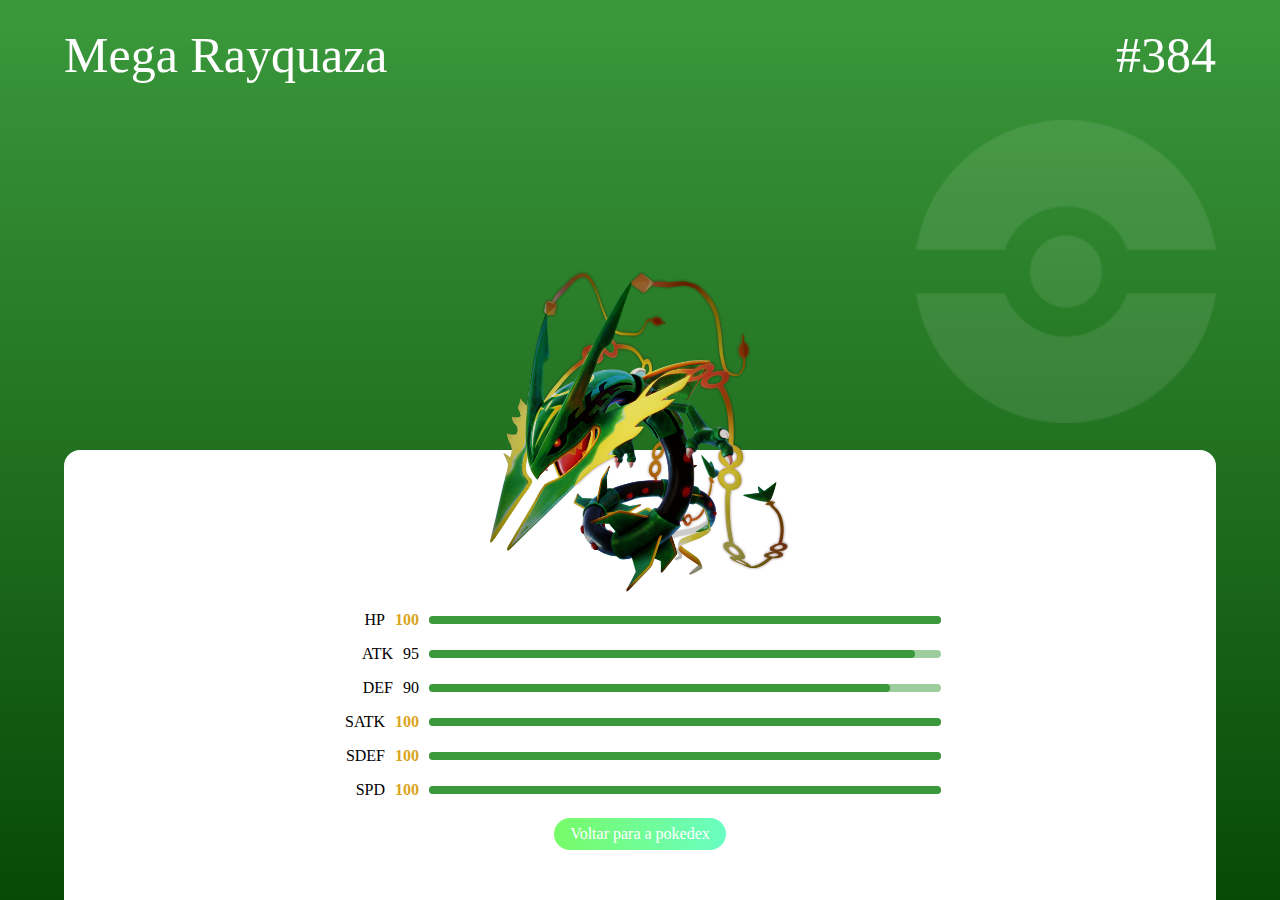
<file: pages/info.html>
<!DOCTYPE html>
<html lang="en">
<head>
    <meta charset="UTF-8">
    <meta http-equiv="X-UA-Compatible" content="IE=edge">
    <meta name="viewport" content="width=device-width, initial-scale=1.0">
    <title>Pokemon</title>
    <link rel="shortcut icon" href="/imagens/favicon.ico" type="image/x-icon">
    <link rel="stylesheet" href="/styles/infoPage/infoPage.css">
</head>
<body>
    <section class="pokemonPage">
        <div class="pokemonPage__separar">
            <div class="pokemonPage__header">
                <img class="pokebola" src="../imagens/pokeball.png">
                <h2>Mega Rayquaza</h2>
                <span>#384</span>
            </div>
            <div class="pokemonPage__pokemon">
                <img src="../imagens/Mega Rayquaza.png">
                <div class="pokemon__atributos">
                    <div class="valores">
                        <div class="HP">
                            <div class="stats">
                                <span>HP</span>
                                <span style="color: #daa520; font-weight: bold;">100</span>
                            </div>
                            <div class="valorMaximo">
                                <div class="valorAtual" style="width: 100%"></div>
                            </div>
                        </div>
                        <div class="ATK">
                            <div class="stats">
                                <span>ATK</span>
                                <span>95</span>
                            </div>
                            <div class="valorMaximo">
                                <div class="valorAtual" style="width: 95%"></div>
                            </div>
                        </div>
                        <div class="DEF">
                            <div class="stats">
                                <span>DEF</span>
                                <span>90</span>
                            </div>
                            <div class="valorMaximo">
                                <div class="valorAtual" style="width: 90%"></div>
                            </div>
                        </div>
                        <div class="SATK">
                            <div class="stats">
                                <span>SATK</span>
                                <span style="color: #daa520; font-weight: bold;">100</span>
                            </div>
                            <div class="valorMaximo">
                                <div class="valorAtual" style="width: 100%"></div>
                            </div>
                        </div>
                        <div class="SDEF">
                            <div class="stats">
                                <span>SDEF</span>
                                <span style="color: #daa520; font-weight: bold;">100</span>
                            </div>
                            <div class="valorMaximo">
                                <div class="valorAtual" style="width: 100%"></div>
                            </div>
                        </div>
                        <div class="SPD">
                            <div class="stats">
                                <span>SPD</span>
                                <span style="color: #daa520; font-weight: bold;">100</span>
                            </div>
                            <div class="valorMaximo">
                                <div class="valorAtual" style="width: 100%"></div>
                            </div>
                        </div>
                    </div>
                </div>
                <a class='pokemon__btn'href="javascript:history.back(-1)">Voltar para a pokedex</a>
            </div>
        </div>
    </section>
</body>
</html>
</file>
<file: styles/infoPage/infoPage.css>
@import '../style.css';
@import '../reset.css';

body{
    overflow: hidden;
}

.pokemonPage{
    height: 100vh;
    width: 100%;
    background: linear-gradient(rgba(59,153,59,1) 0%, rgb(7, 73, 7) 100%);
    display: flex;
    justify-content: center;
}

.pokemonPage__separar{
    width: 90%;
    position: relative;
}

.pokemonPage__header{
    display: flex;
    justify-content: space-between;
    color: var(--branco);
    font-size: 50px;
    position: relative;
    margin-top: 30px;
}

.pokemonPage__header h2, .pokemonPage__header span {
    animation: opacidade 2s;
    text-transform: capitalize;
} 

.pokemonPage__header .pokebola{
    position: absolute;
    right: 0;
    top: 10vh;
    width: 300px;
}

.pokemonPage__pokemon{
    width: 100%;
    background-color: var(--branco);
    height: 50vh;
    position: absolute;
    bottom: 0;
    border-radius: 16px 16px 0 0;
    display: flex;
    flex-direction: column;
    align-items: center;
    justify-content: end;
    animation: opacidade 2s;
}

.pokemonPage__pokemon img {
    width: 300px;
    position: absolute;
    top: -20vh;
}


.valorMaximo {
    width: 40vw;
    height: 8px;
    background-color: rgba(59, 153, 59, 0.5);
    border-radius: 16px;
}

.valores {
    display: flex;
    flex-direction: column;
    gap: 2vh;
    margin-bottom: 20px;
}

.valorMaximo .valorAtual {
    width: 40%;
    height: 8px;
    background-color: rgba(59,153,59,1);
    border-radius: 16px;
    animation: atributosAumenta 3s;
}

.pokemon__btn{
    padding: 8px 16px;
    background: var(--btn);
    border-radius: 16px;
    text-decoration: none;
    color: var(--branco);
    margin-bottom: 50px;
    transition: .1s;
}

.HP, .ATK, .DEF, .SATK, .SDEF, .SPD{
    display: flex;
    gap: 10px;
    align-items: center;
}

.stats {
    width: 80px;
    display: flex;
    justify-content: end;
    gap: 10px;
}

.pokemon__btn:hover{
    scale: 1.05;
}

@keyframes atributosAumenta{
    from{
        width: 0;
    }
    to{
        width: 1;
    }
}

@media screen and (max-width:590px) {
    .pokemonPage__pokemon{
        height: 65vh;
        justify-content: center;
    }
    .pokemonPage__pokemon img{
        width: 200px;
        top: -20vh;
    }
    .pokemonPage__header .pokebola{
        width: 200px;
    }
    .pokemonPage__header{
        font-size: 20px;
        margin-top: 20px;
    }
    .valorMaximo {
        width: 60vw;
    }
    .HP, .ATK, .DEF, .SATK, .SDEF, .SPD{
        display: block;
    }
    .stats {
        display: block;
    }
}
</file>
